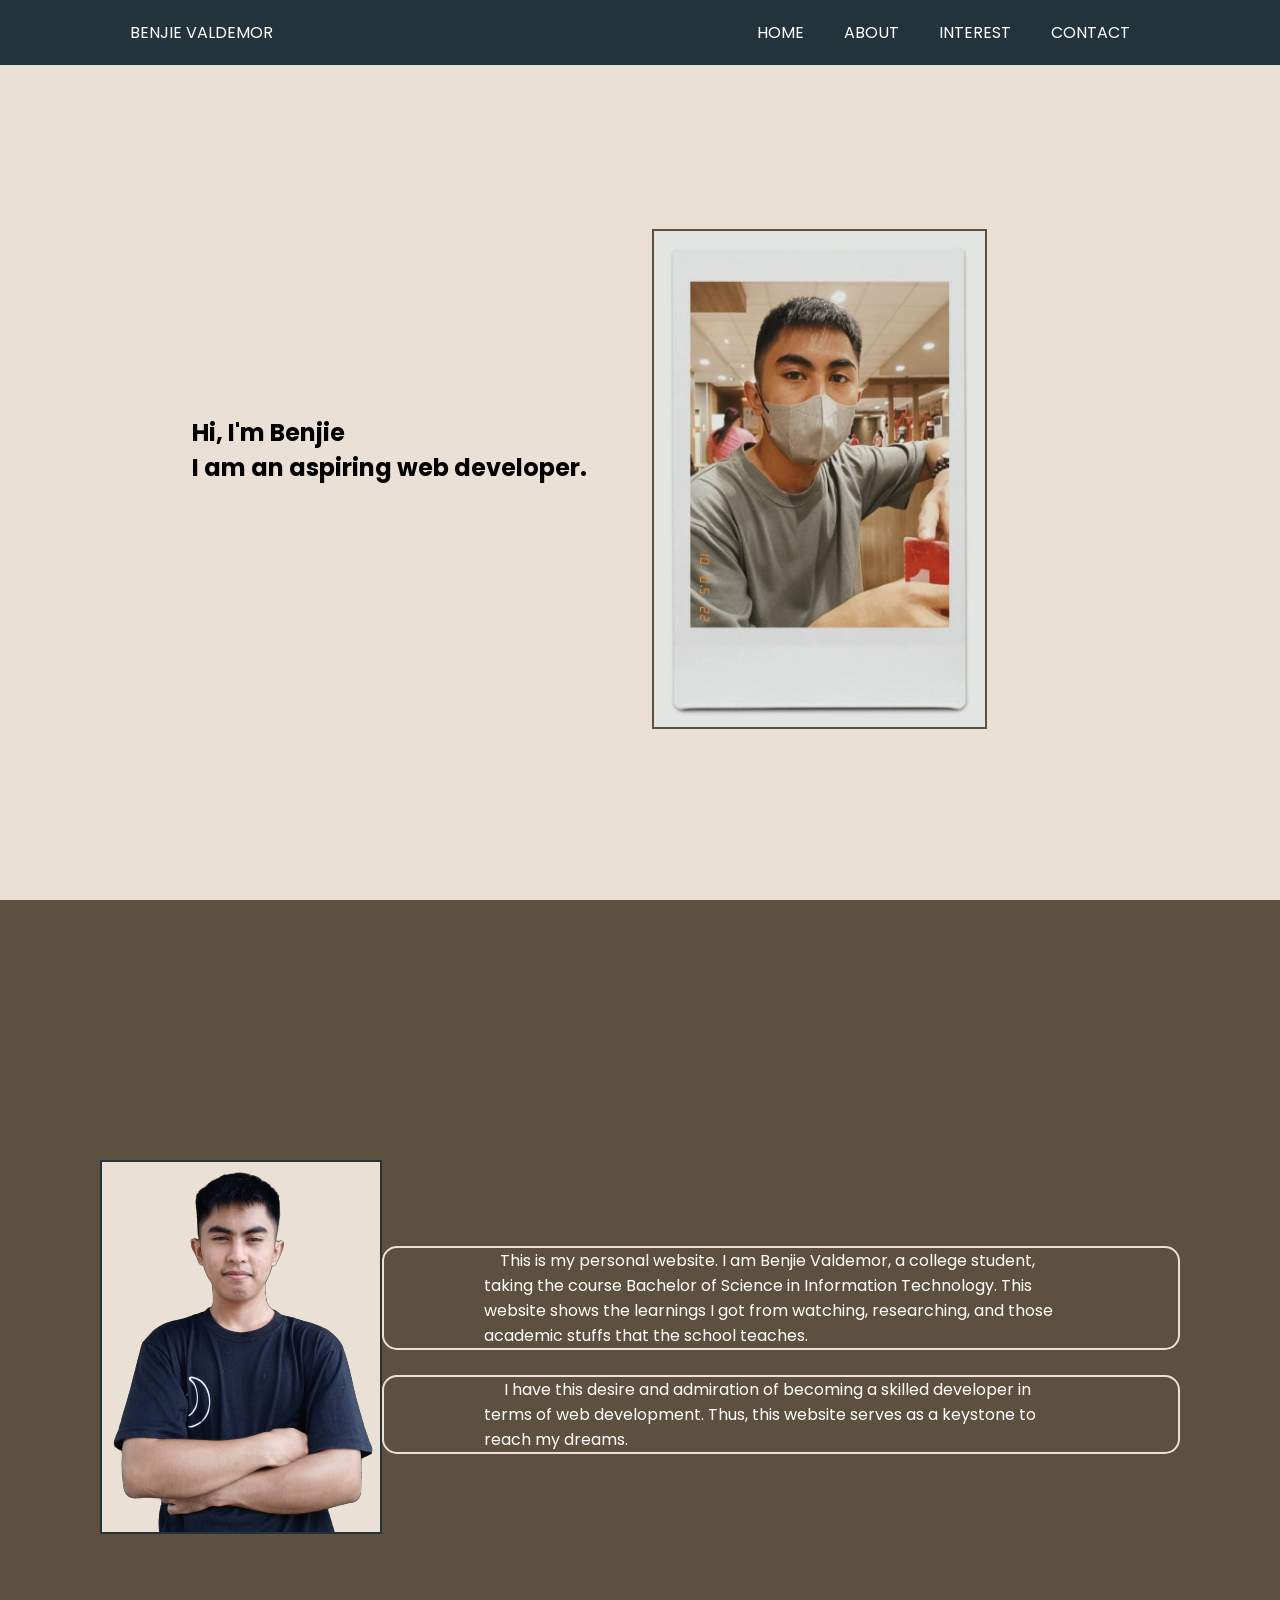
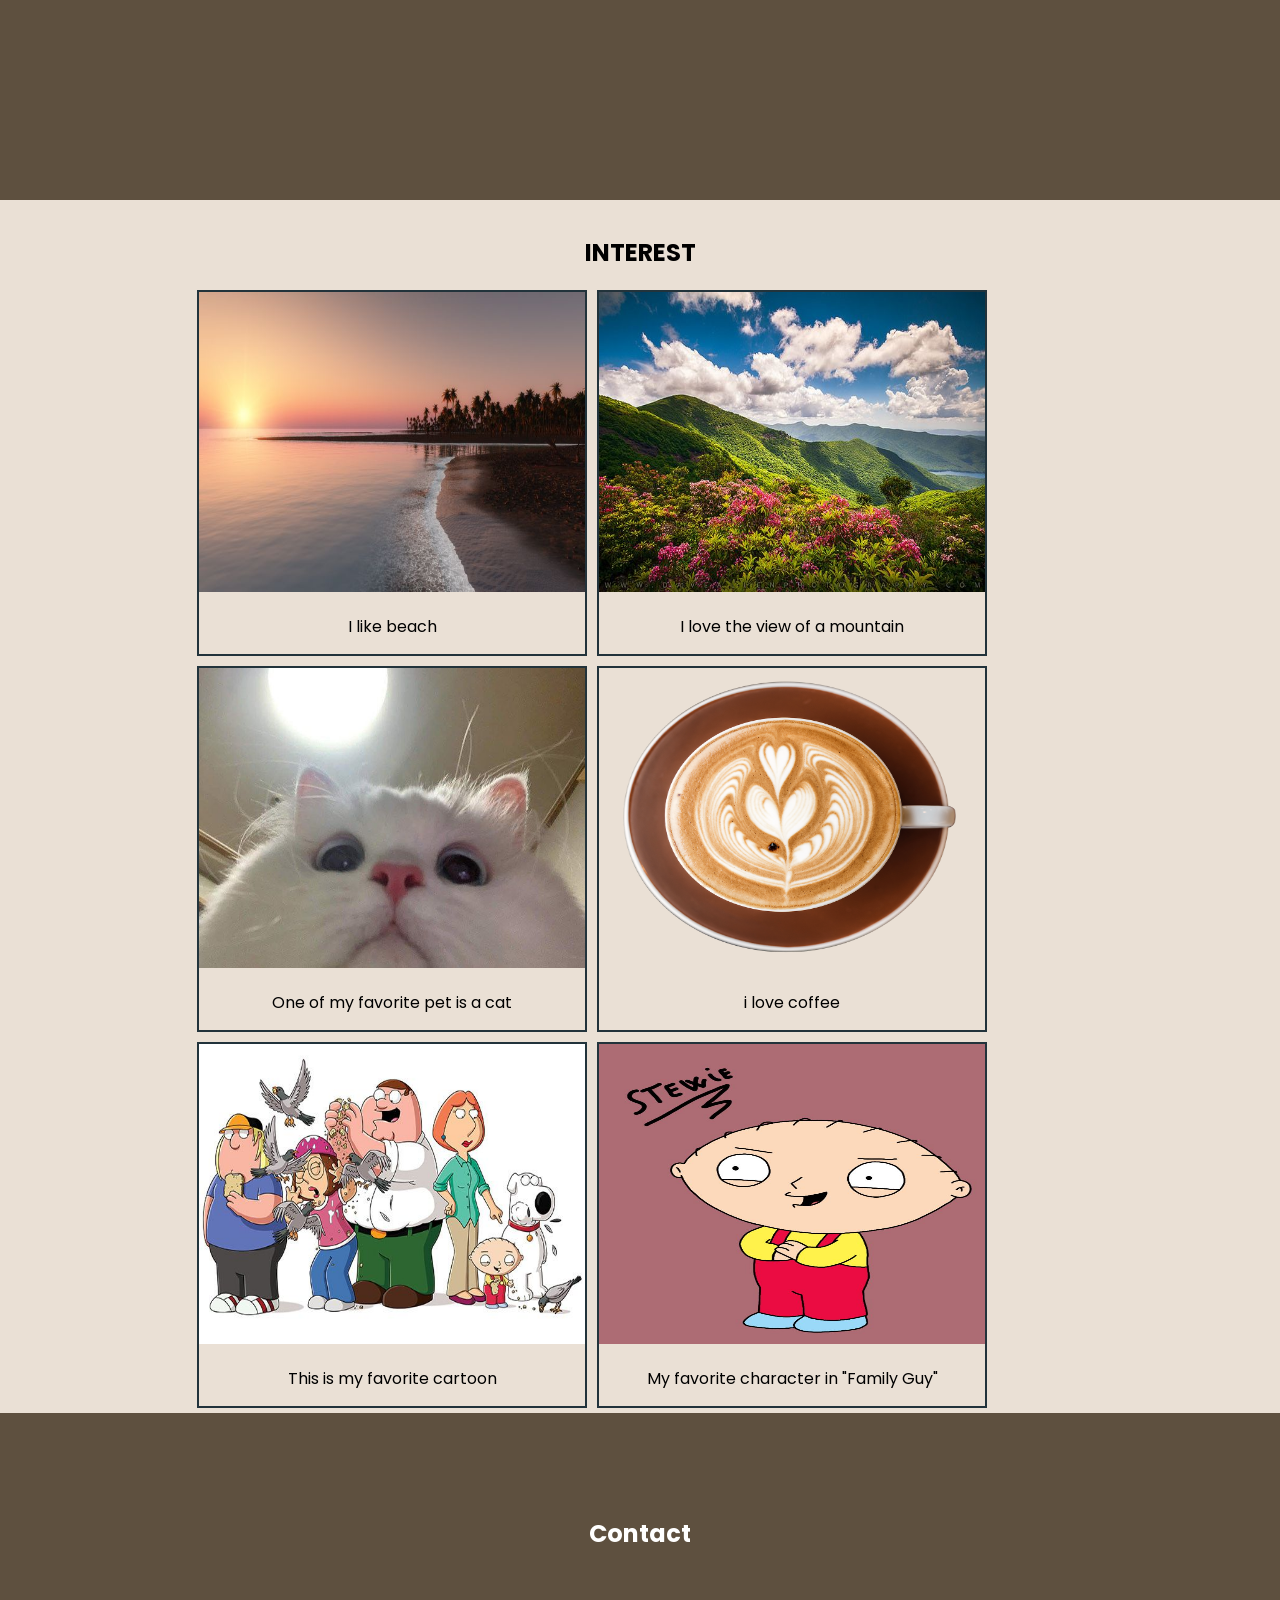
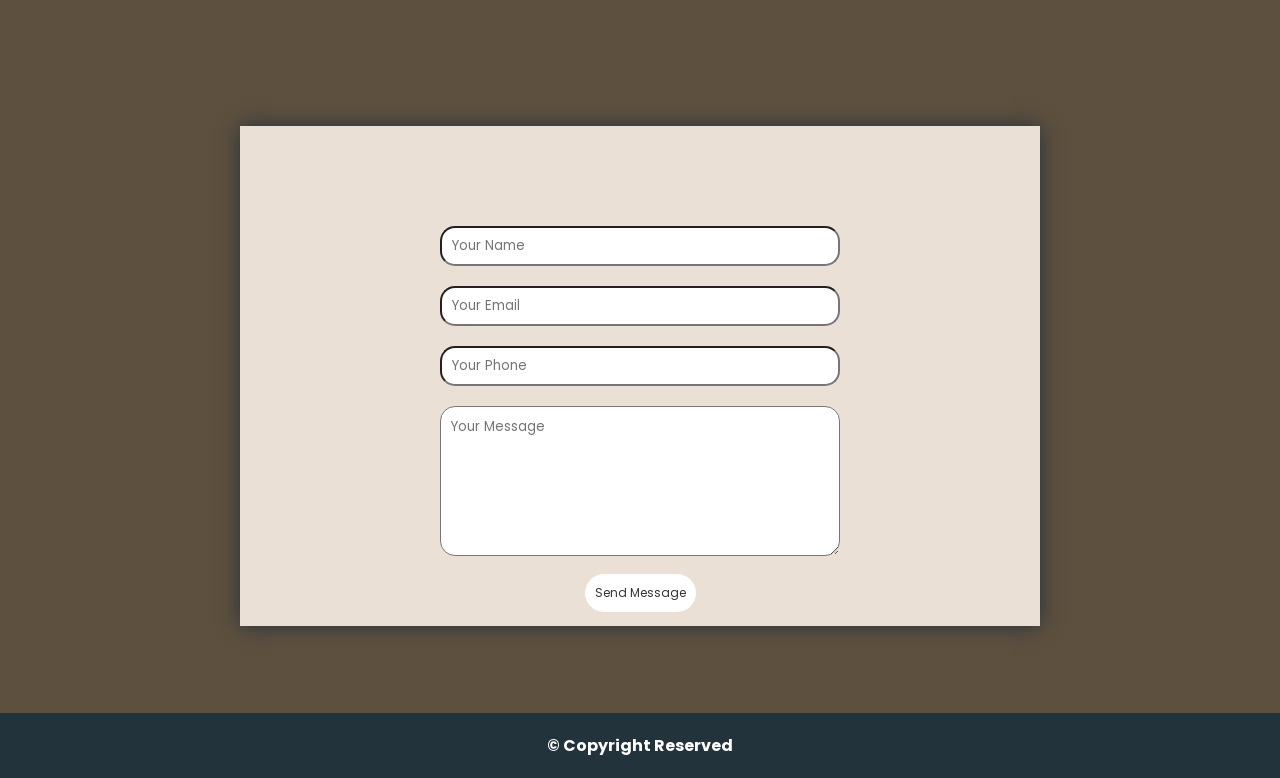
<file: index.html>
<!DOCTYPE html>
<html lang="en">
<head>
    <meta charset="UTF-8">
    <meta http-equiv="X-UA-Compatible" content="IE=edge">
    <meta name="viewport" content="width=device-width, initial-scale=1.0">
    <title>Benjie Valdemor</title>
    <link rel="stylesheet" href="style.css">

    
</head>
<body>
    <header>
        <a href="#" class="logo">BENJIE VALDEMOR</a>
        <ul class="navbar">
            <li><a href="#home">HOME</a></li>
            <li><a href="#about">ABOUT</a></li>
            <li><a href="#interest">INTEREST</a></li>
            <li><a href="#contact">CONTACT</a></li>
        </ul>
    </header>
    <section class="home" id="home">
        <div class="home-text">
            <h1>Hi, I'm Benjie</h1>
            <h2>I am an aspiring web developer.</h2>
        </div>
        <div class="home-image">
            <img src="img/ako.jpg" alt="">
        </div>
    </section>
    <section class="about" id="about">
        <div class="about-image">
            <img src="img/me2.png" alt="">
        </div>
        <div class="about-text">
            <p>&emsp;This is my personal website. I am Benjie Valdemor, a college student,
                taking the course Bachelor of Science in Information Technology. 
                This website shows the learnings I got from watching, 
                researching, and those academic stuffs that the school teaches.</p>
                <br>
            <p>&emsp; I have this desire and admiration of becoming a skilled developer
                in terms of web development. Thus, this website serves as a 
                keystone to reach my dreams.</p>
        </div>
    </section>
    <section class="interest" id="interest"> 
        <div class="int"> 
            <h1>INTEREST</h1>
        </div>
        <div class="gallery">
            <img src="img/beach.jpg" alt="">
                <div class="des">
                    I like beach
                </div>
        </div>
        <div class="gallery">
            <img src="img/mountain.jpg" alt="">
                <div class="des">
                    I love the view of a mountain
                </div>
        </div>
        <div class="gallery">
            <img src="img/cat.jpg" alt="">
                <div class="des">
                    One of my favorite pet is a cat
                </div>
        </div>
        <div class="gallery">
            <img src="img/coffeemug2.png" alt="">
                <div class="des">
                    i love coffee
                </div>
        </div>
        <div class="gallery">
            <img src="img/familyguy.jpg" alt="">
                <div class="des">
                    This is my favorite cartoon
                </div>
        </div>
        <div class="gallery">
            <img src="img/stewie.jpg" alt="">
                <div class="des">
                    My favorite character in "Family Guy"
                </div>
        </div>
    </section>
    <section class="contact " id="contact">
        <div class="contact-h1">
            <h1>Contact</h1>
        </div>
        <div class="contact-box">
            <form >
                <input type="text" class="field" placeholder="Your Name">
                <input type="text" class="field" placeholder="Your Email">
                <input type="text" class="field" placeholder="Your Phone">
                <textarea type="text" class="field" id="textarea-field" placeholder="Your Message"></textarea>
                <button type="button" class="btn"> Send Message</button>
            </form>
        </div>
    </section>
    <footer>
        <h4>&copy; Copyright Reserved</h4>
    </footer>
</body>
</html>
</file>
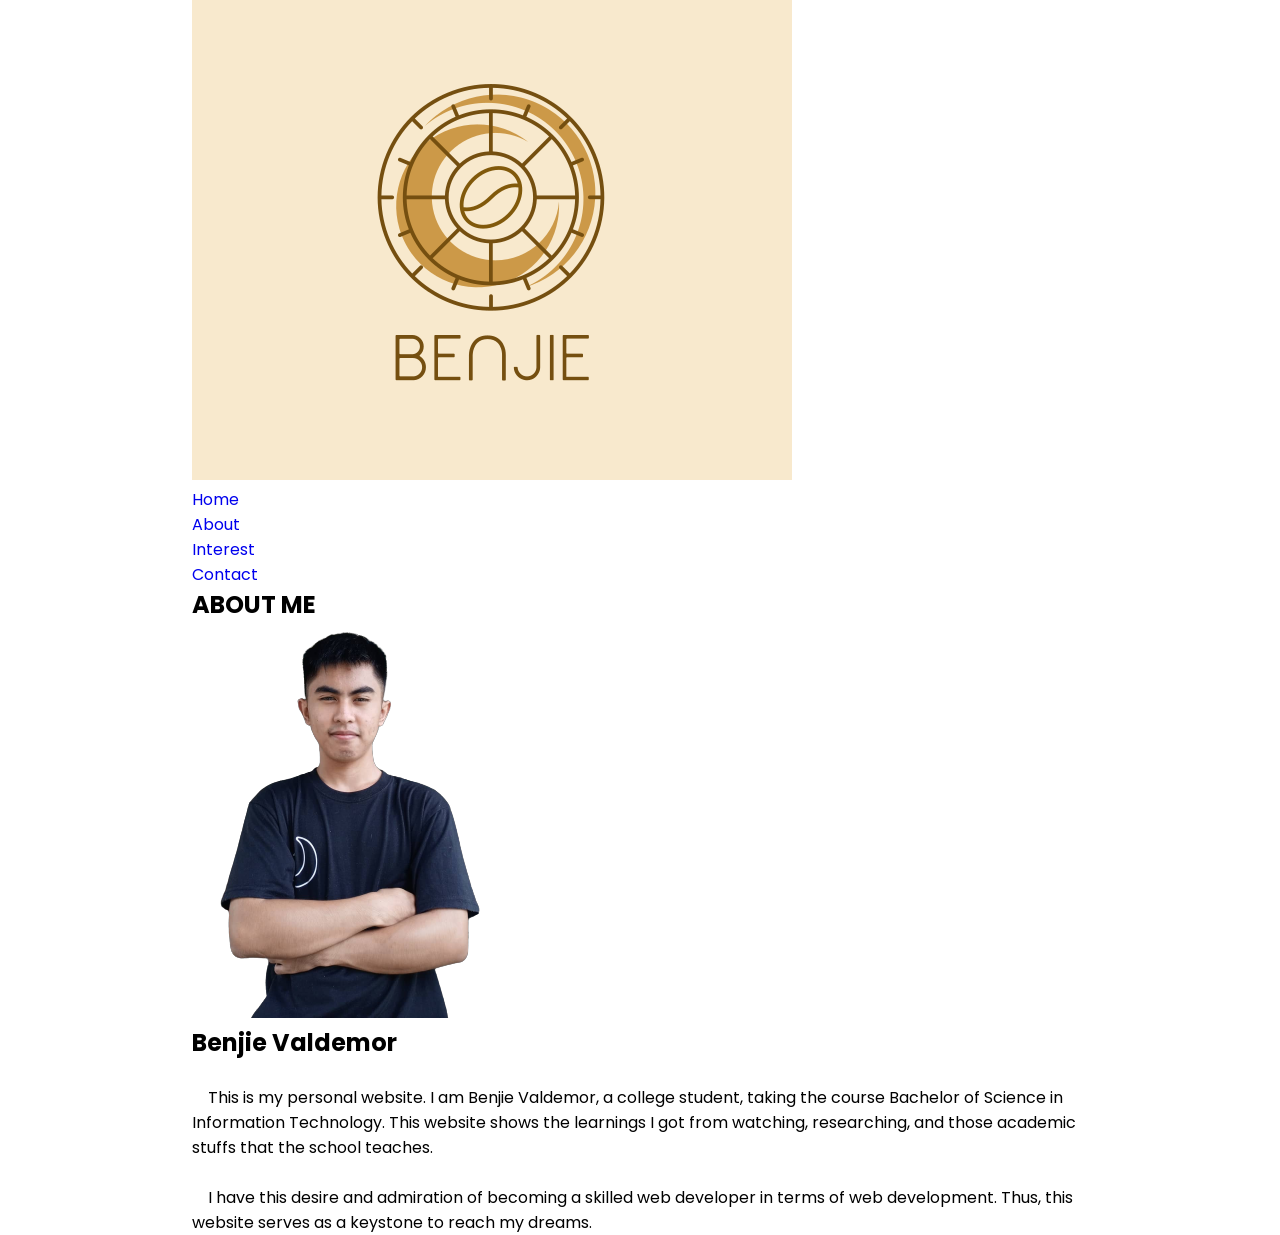
<file: about.html>
<!DOCTYPE html>
<html>
    <head>
        <meta name="viewport" content="width=device-width", initial-scale="1.0%">
        <title>About Me</title>
        <link rel="stylesheet" href="style.css">
    </head>
    <body>
        <section class="sub-header">
            <nav>
                <a href="index.html"><img src="images/logo.png"></a>
                <div class="nav-links">
                    <ul>
                        <li><a href="index.html">Home</a></li>
                        <li><a href="about.html">About</a></li>
                        <li><a href="interest.html">Interest</a></li>
                        <li><a href="contact.html">Contact</a></li>
                    </ul>
                </div>
            </nav>
            <h1 class="abt">ABOUT ME</h1>

            <div class="box">
                <div class="imgbx">
                    <img src="images/try.png">
                </div>
                <div class="content">
                    <h2>Benjie Valdemor</h2>
                    <p><br>&emsp;This is my personal website.
                         I am Benjie Valdemor, a college student, taking the course Bachelor
                          of Science in Information Technology. This website shows the learnings
                           I got from watching, researching, and those academic stuffs that the 
                           school teaches. </p>
                    <p><br>&emsp;I have this desire and admiration of becoming a 
                       skilled web developer in terms of web development.
                       Thus, this website serves as a keystone to reach my dreams.
                    </p>
                </div>

            </div>
        </section>

    </body>
</html>
</file>
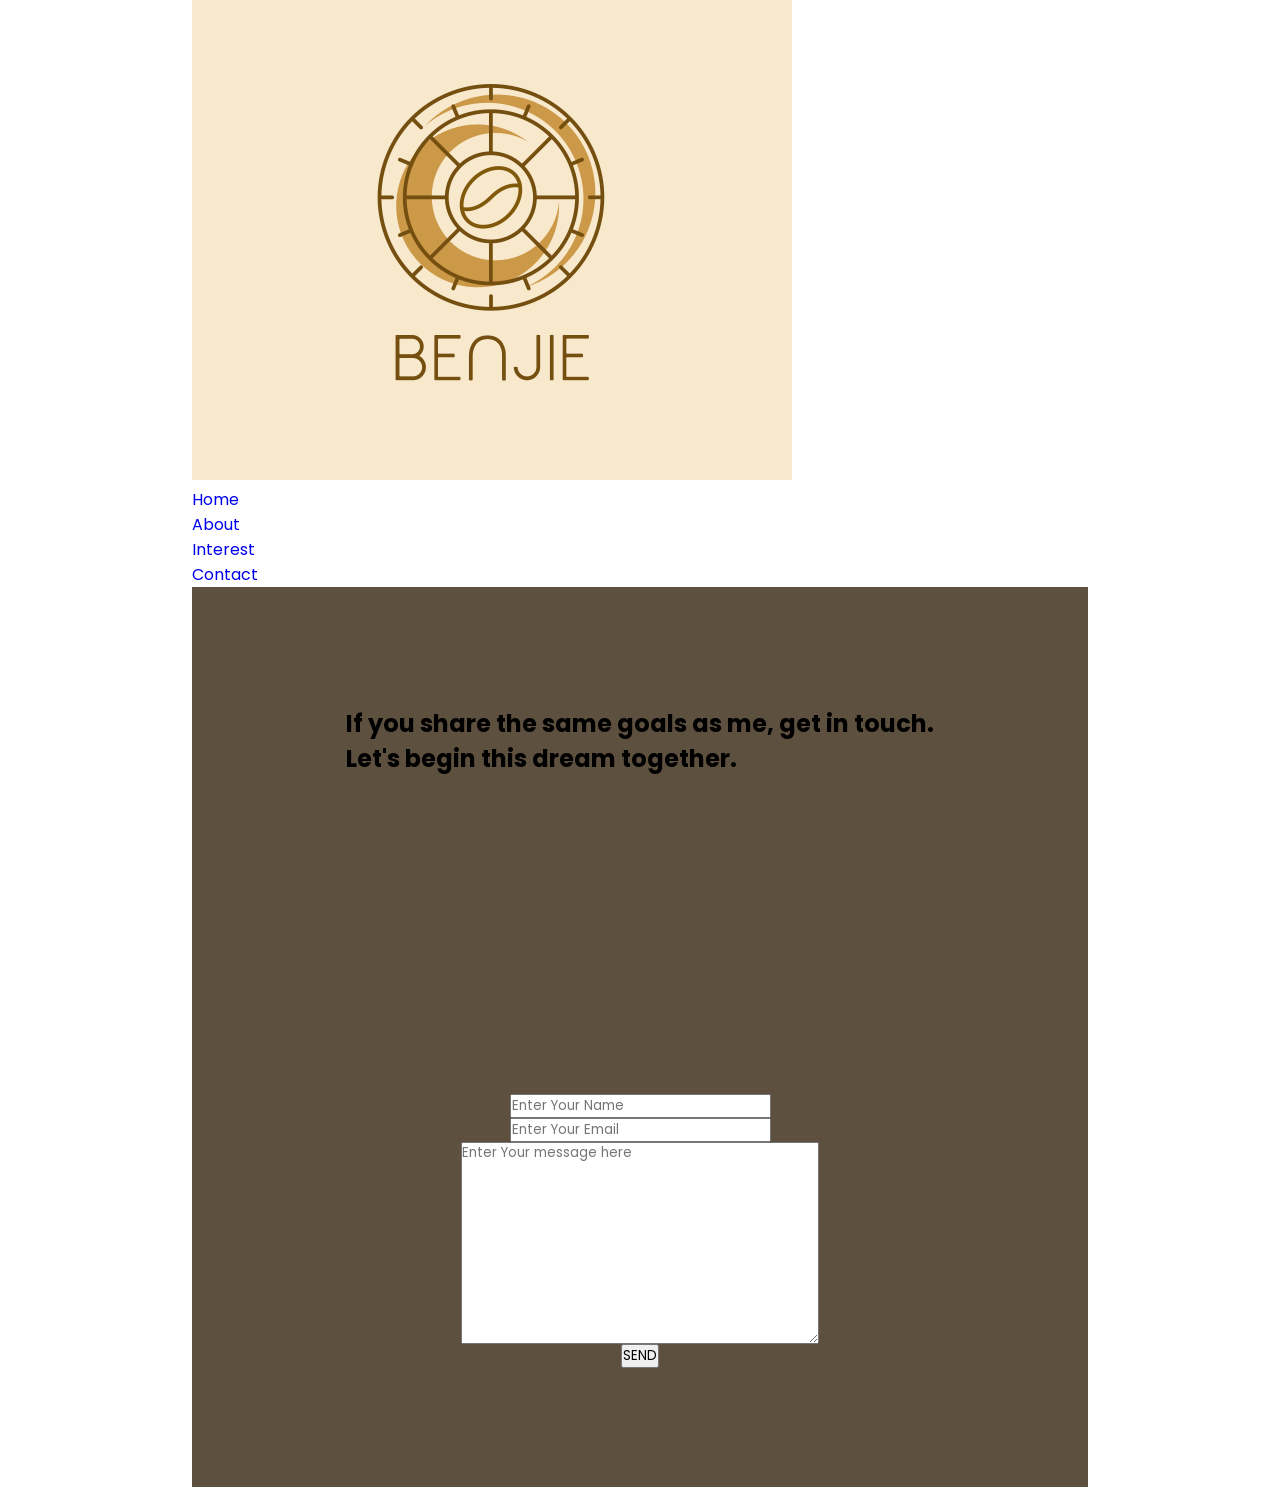
<file: contact.html>
<!DOCTYPE html>
<html>
    <head>
        <meta name="viewport" content="width=device-width", initial-scale="1.0%">
        <title>Contact</title>
        <link rel="stylesheet" href="style.css">
    </head>
    <body>
        <section class="contact-header">
            <nav>
                <a href="index.html"><img src="images/logo.png"></a>
                <div class="nav-links">
                    <ul>
                        <li><a href="index.html">Home</a></li>
                        <li><a href="about.html">About</a></li>
                        <li><a href="interest.html">Interest</a></li>
                        <li><a href="contact.html">Contact</a></li>
                    </ul>
                </div>
            </nav>
            <div class="contact">
                <h1 class="contact-headings">If you share the same goals as me, get in touch.<br>
                Let's begin this dream together.</h1>
                <form action="" class="form">
                    <input type="text" name="name" class="input" placeholder="Enter Your Name">
                    <input type="email" name="email" class="input" placeholder="Enter Your Email">
                    <textarea name="msg" id="msg" cols="30" rows="10" placeholder=
                    "Enter Your message here"></textarea>
                    <input type="submit" value="SEND" id="send">
                </form>
            </div>
        </section>

    </body>   
</html>
</file>
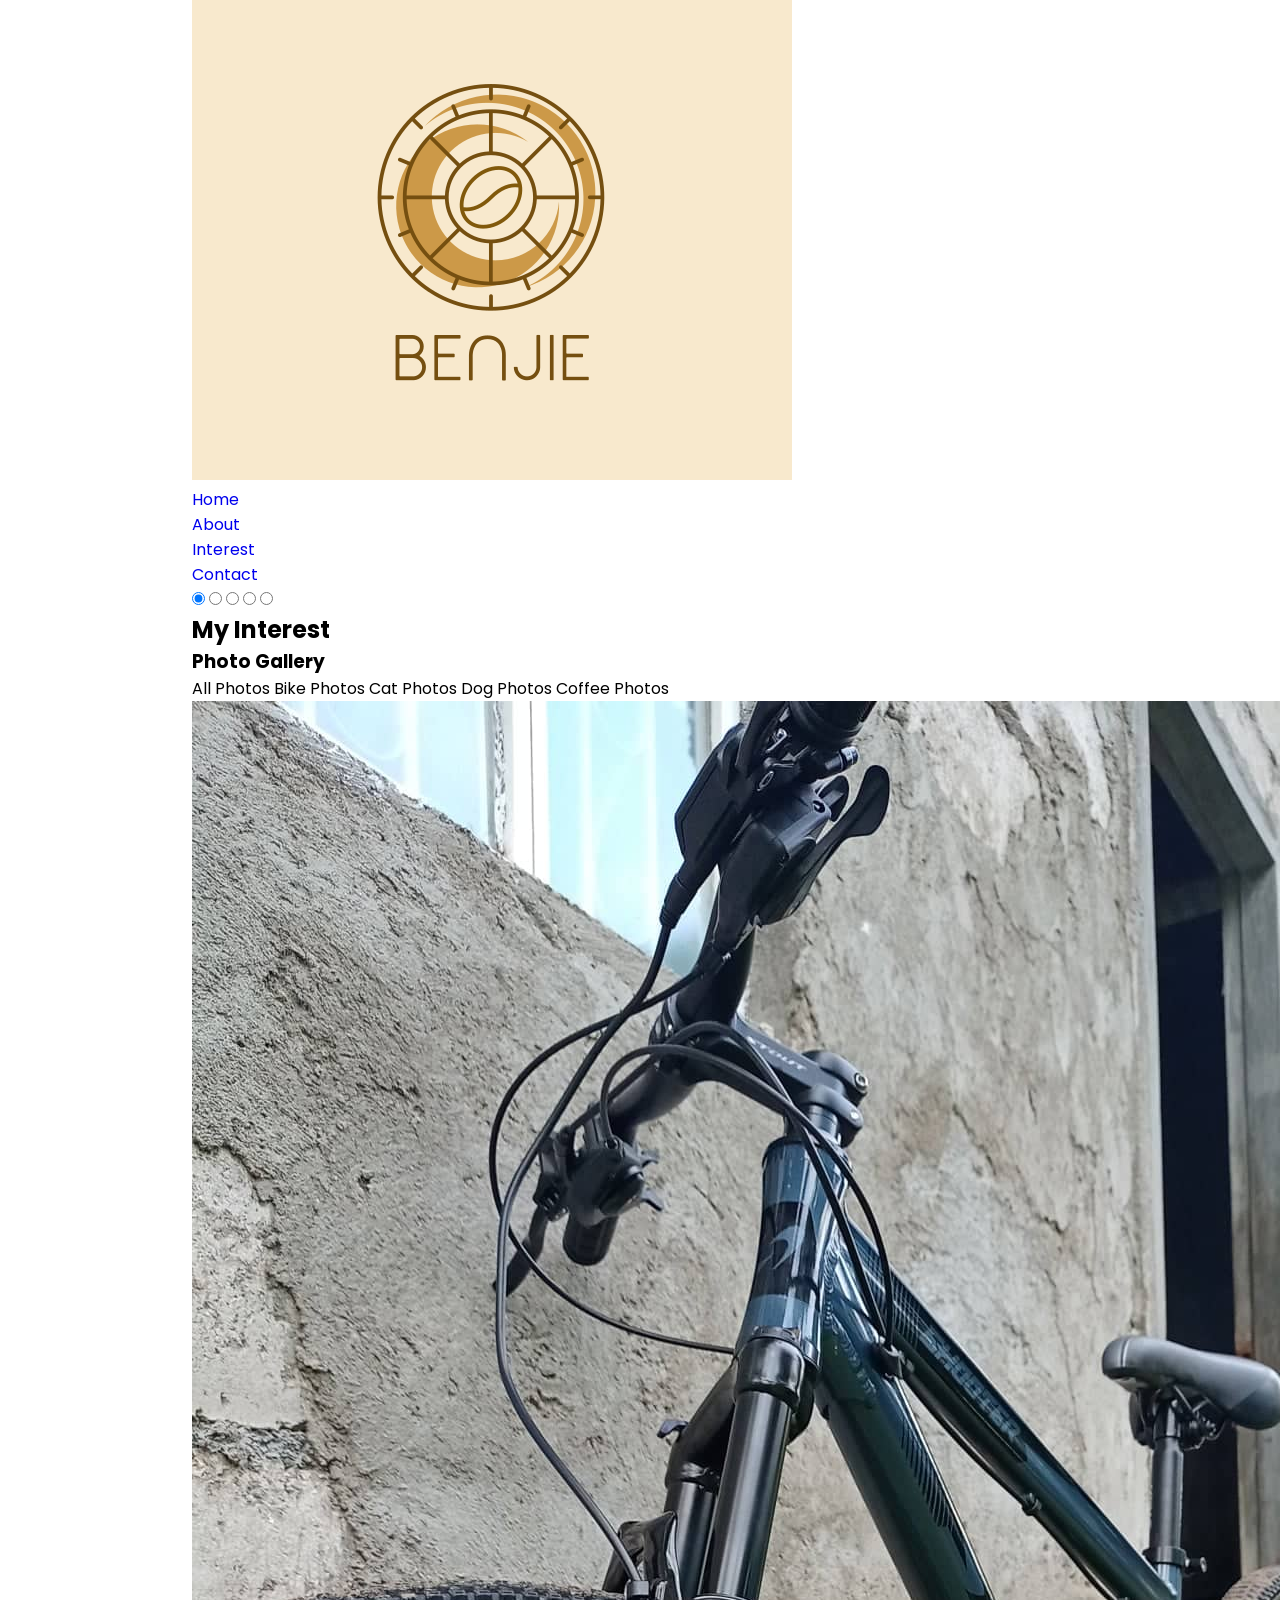
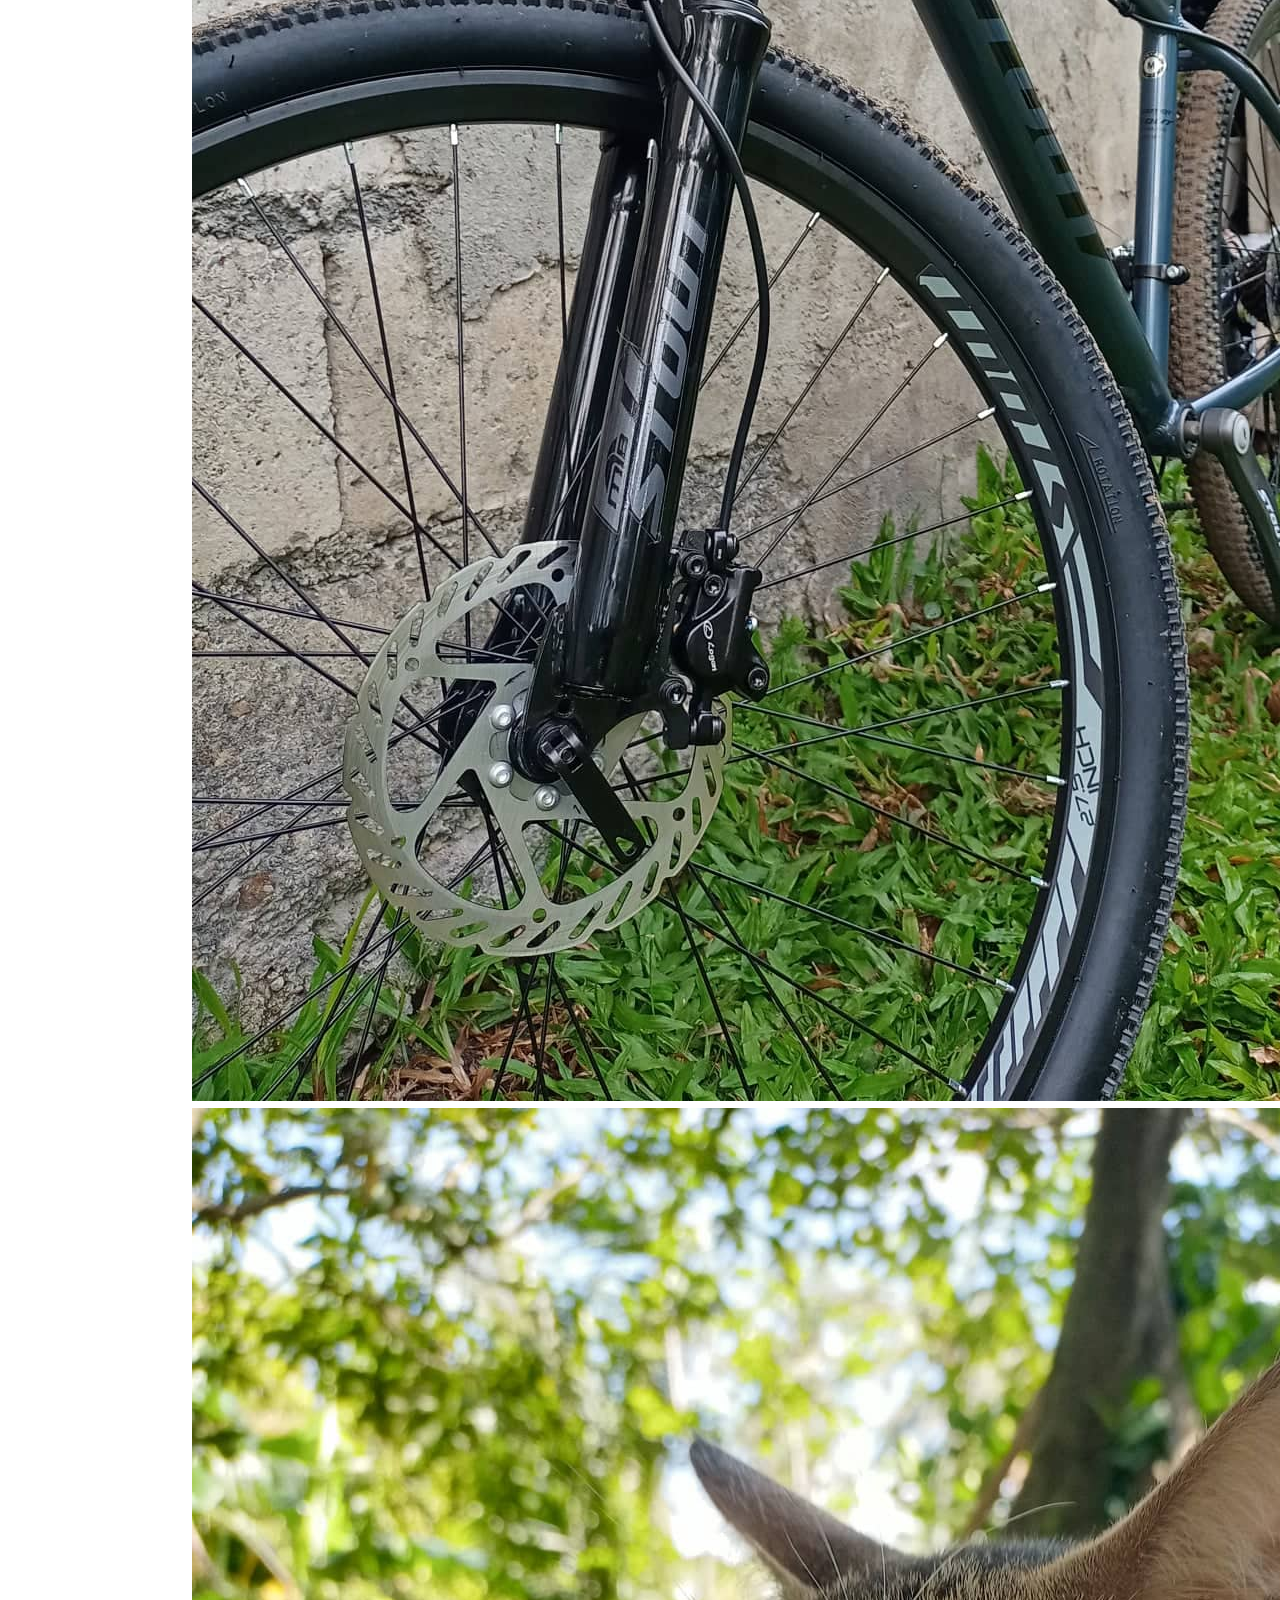
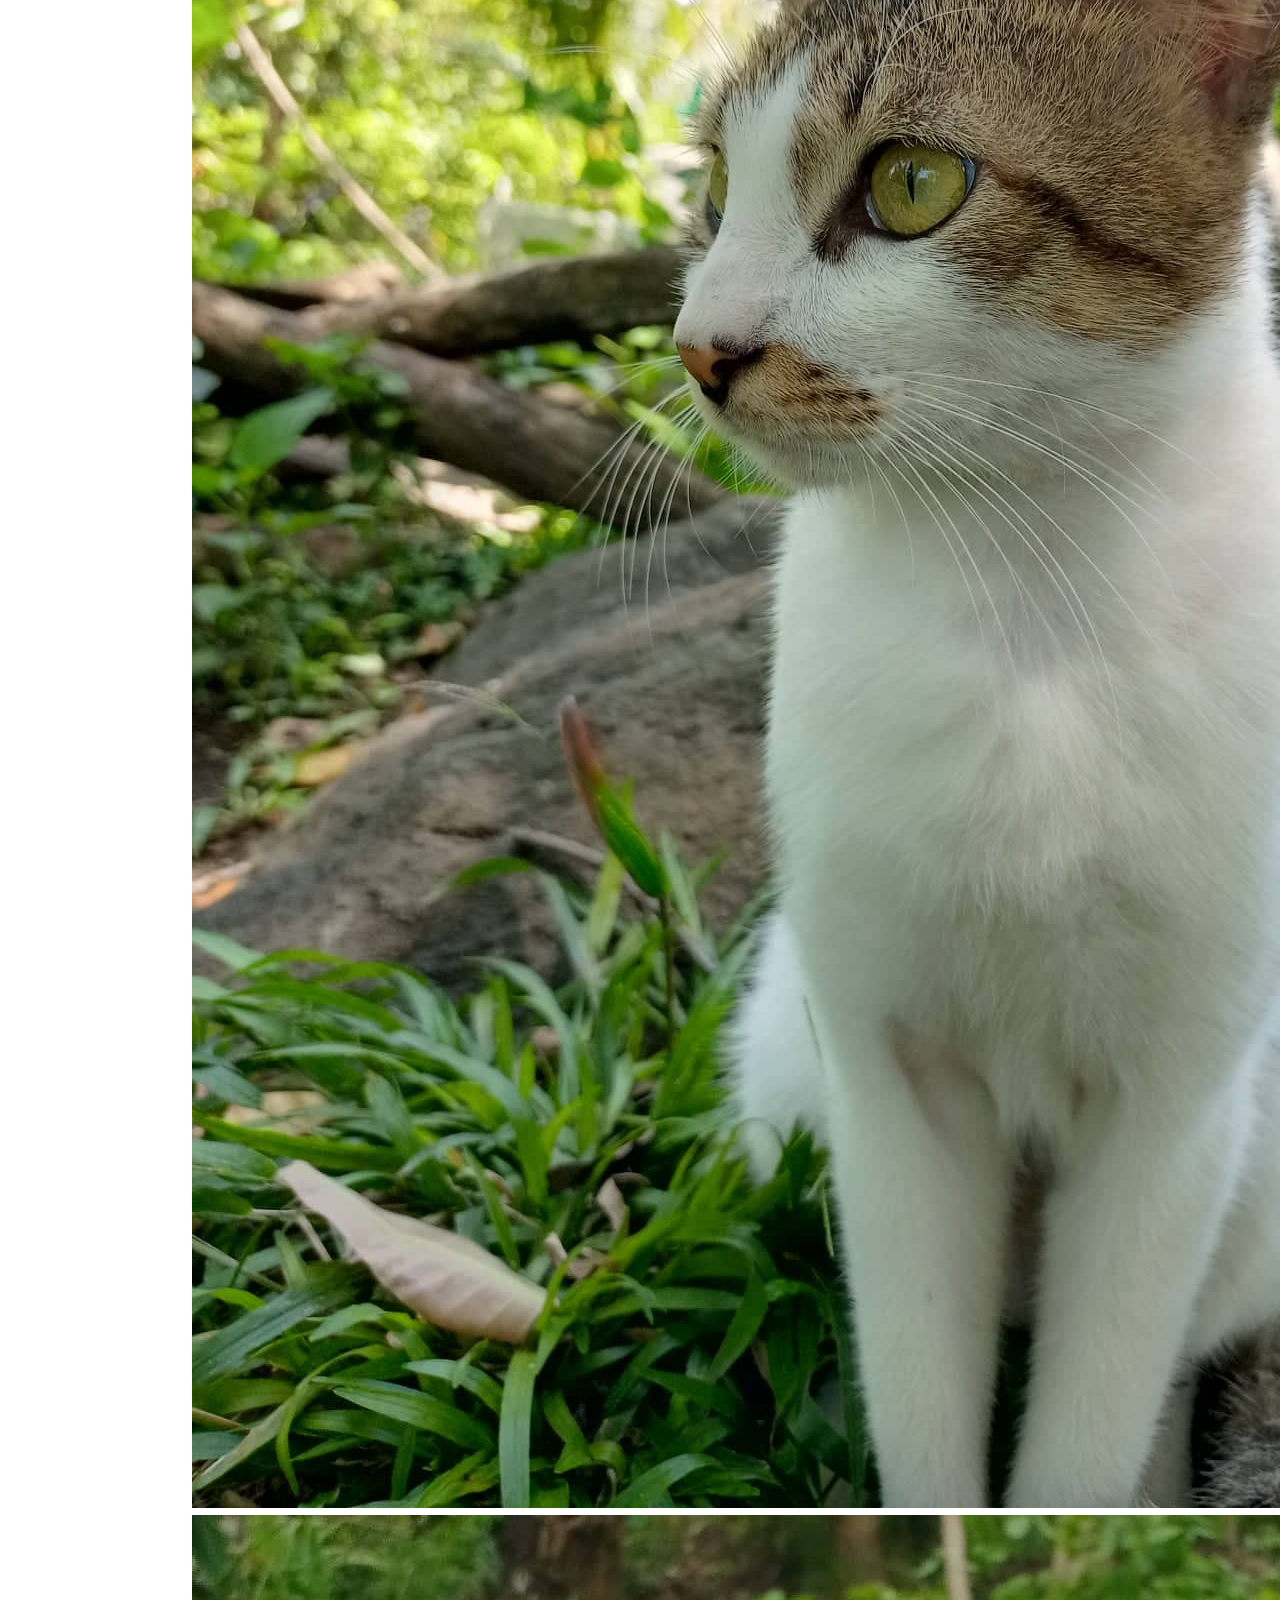
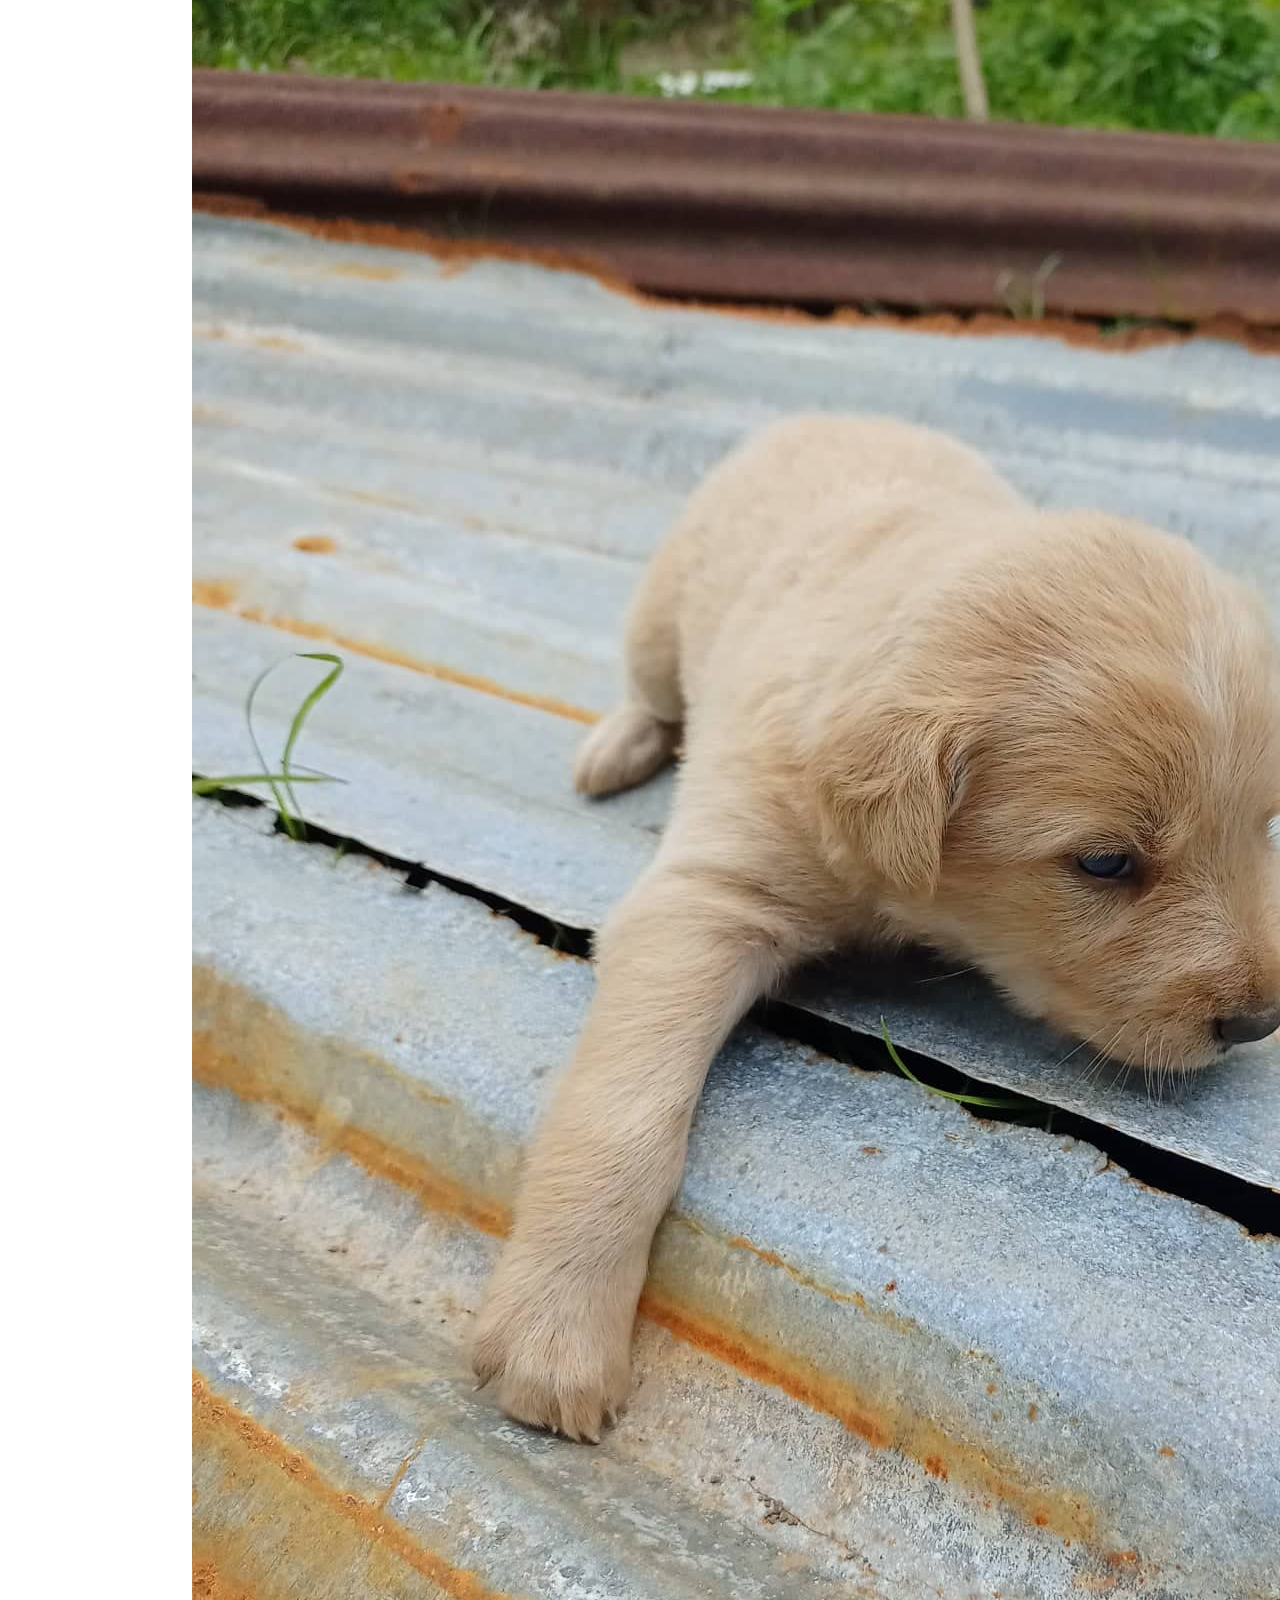
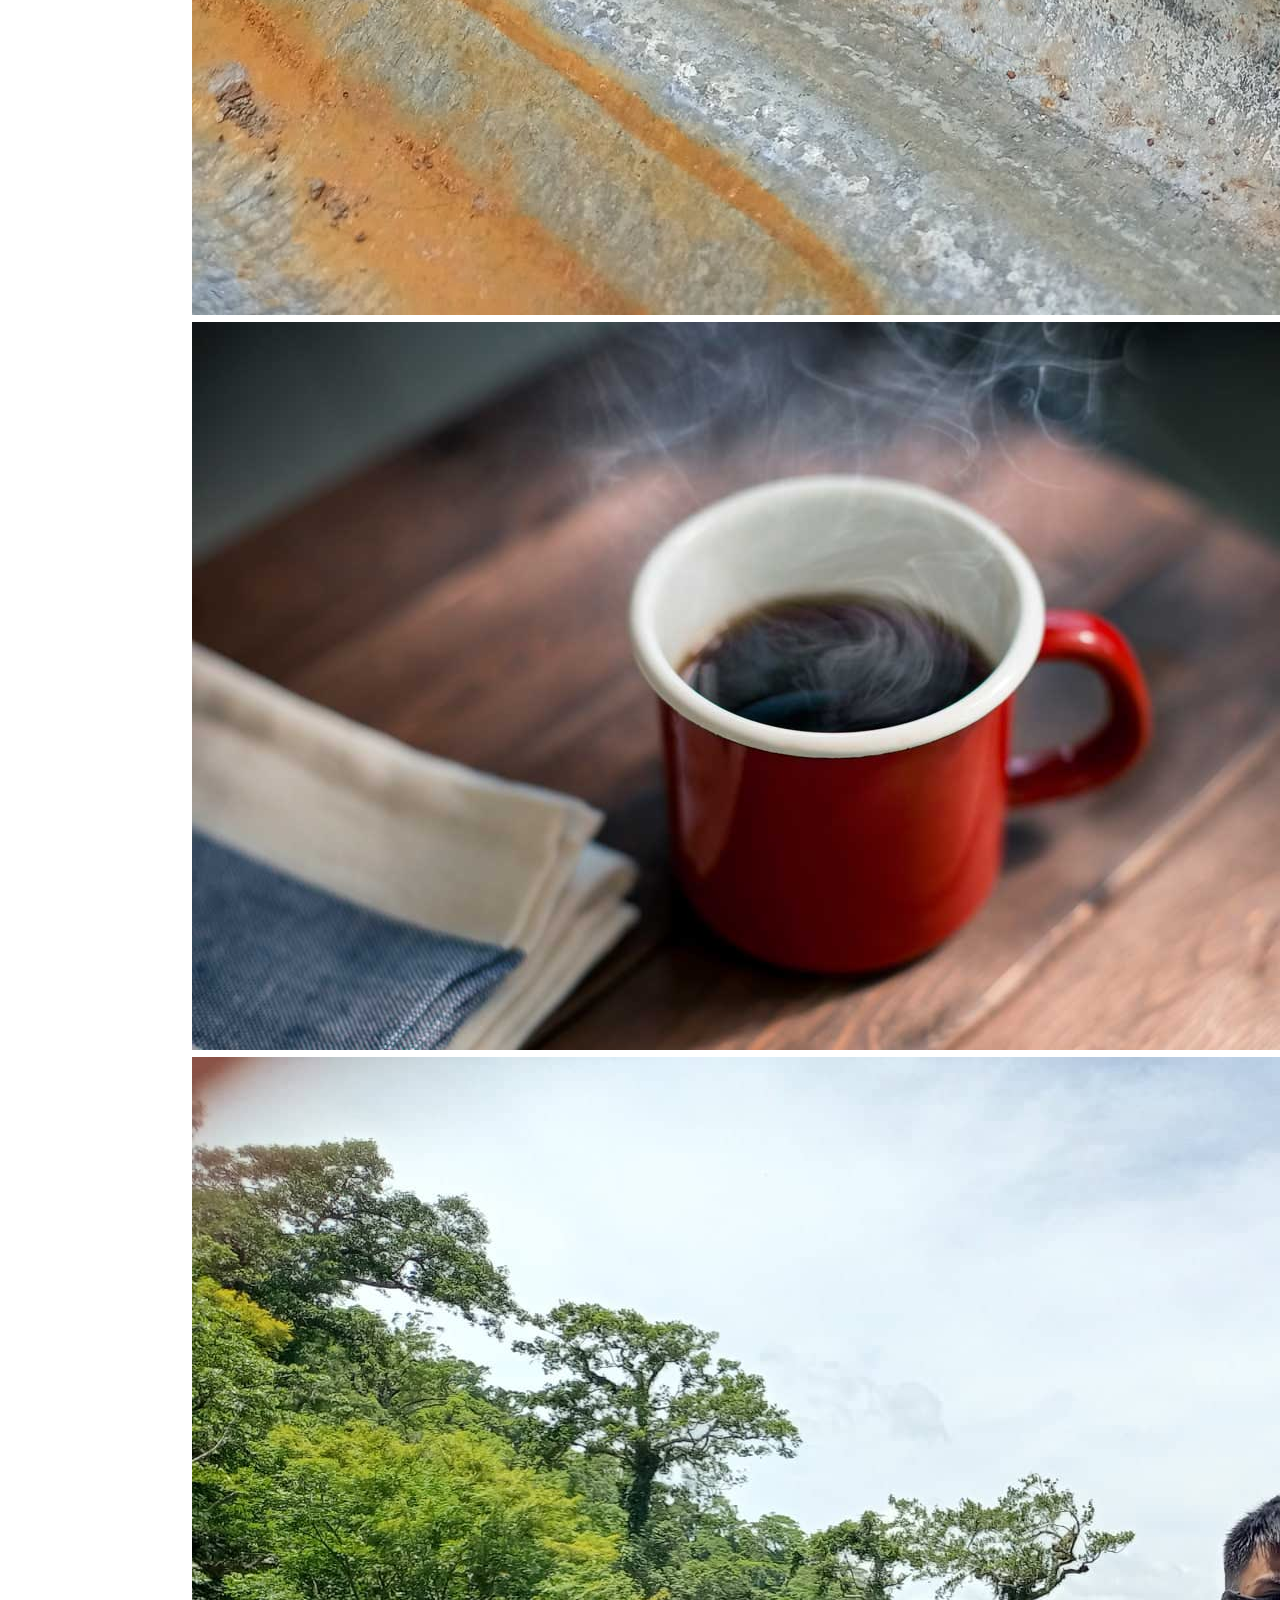
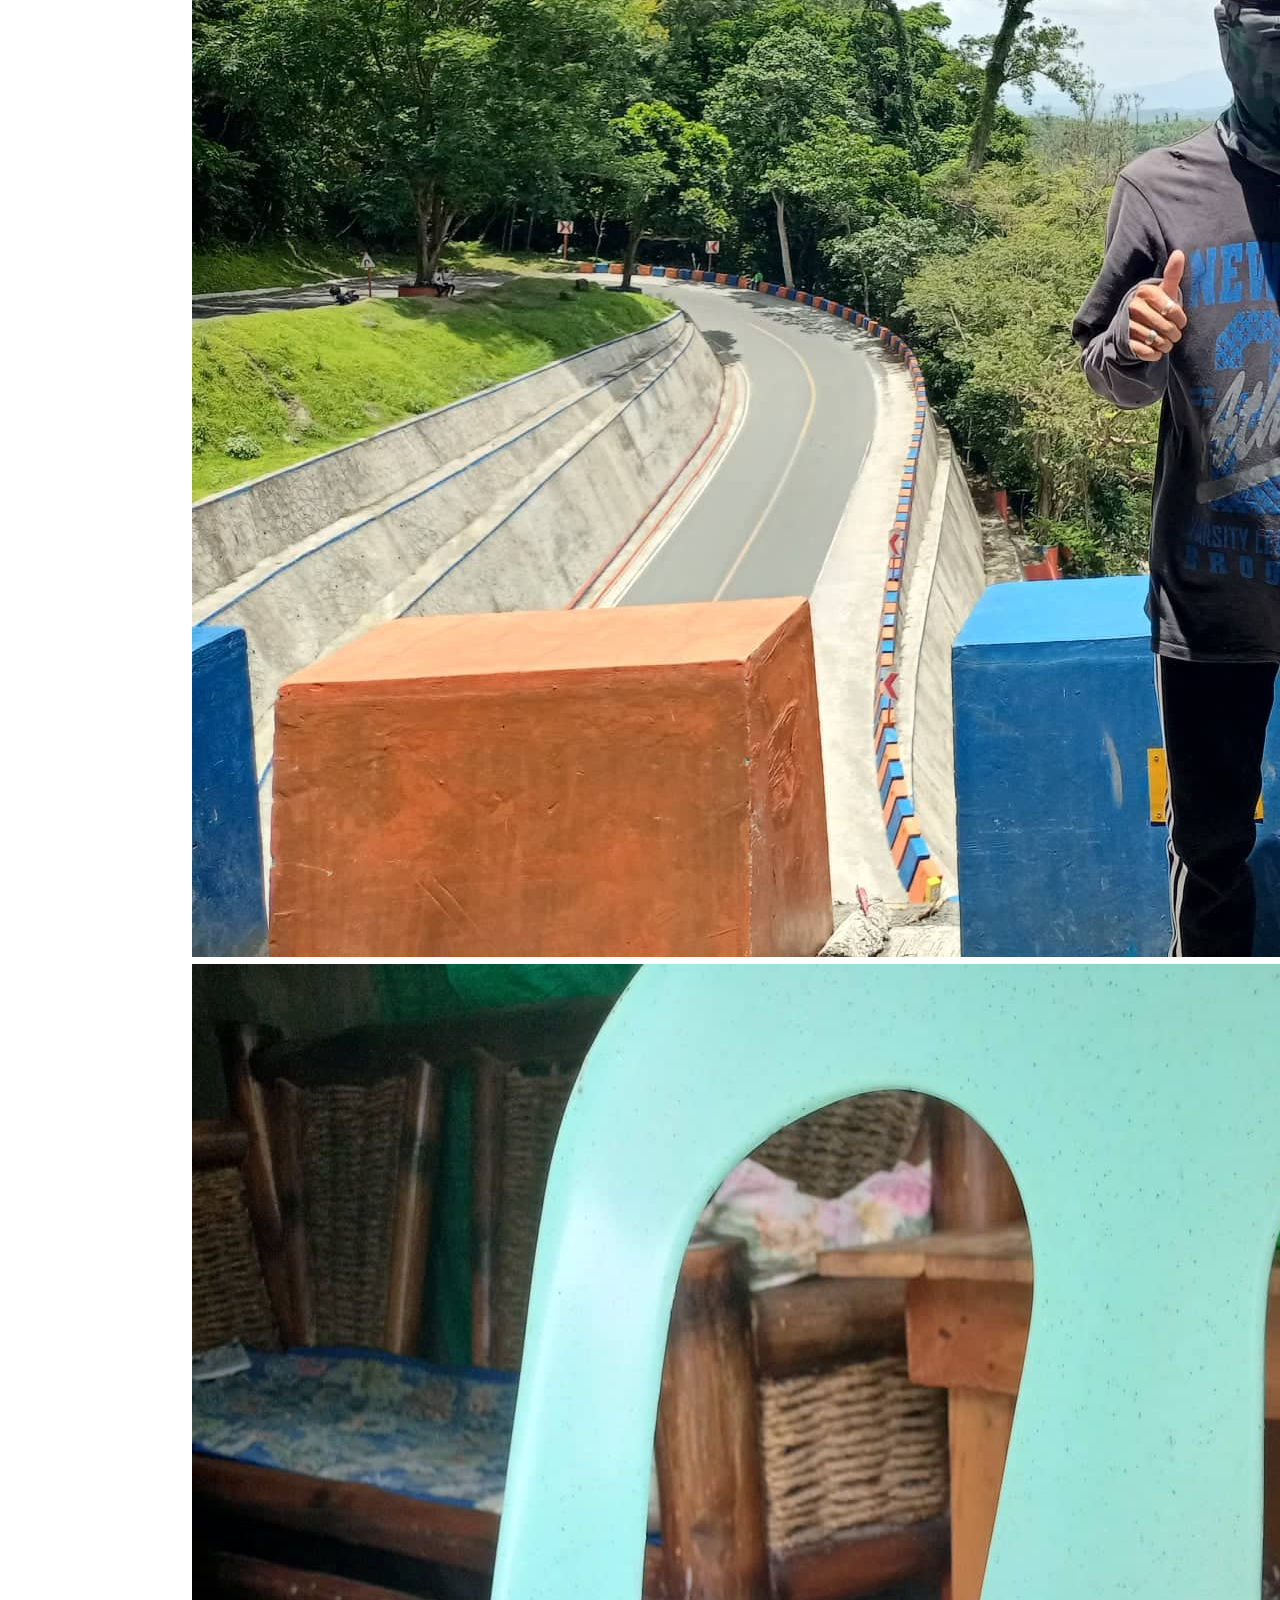
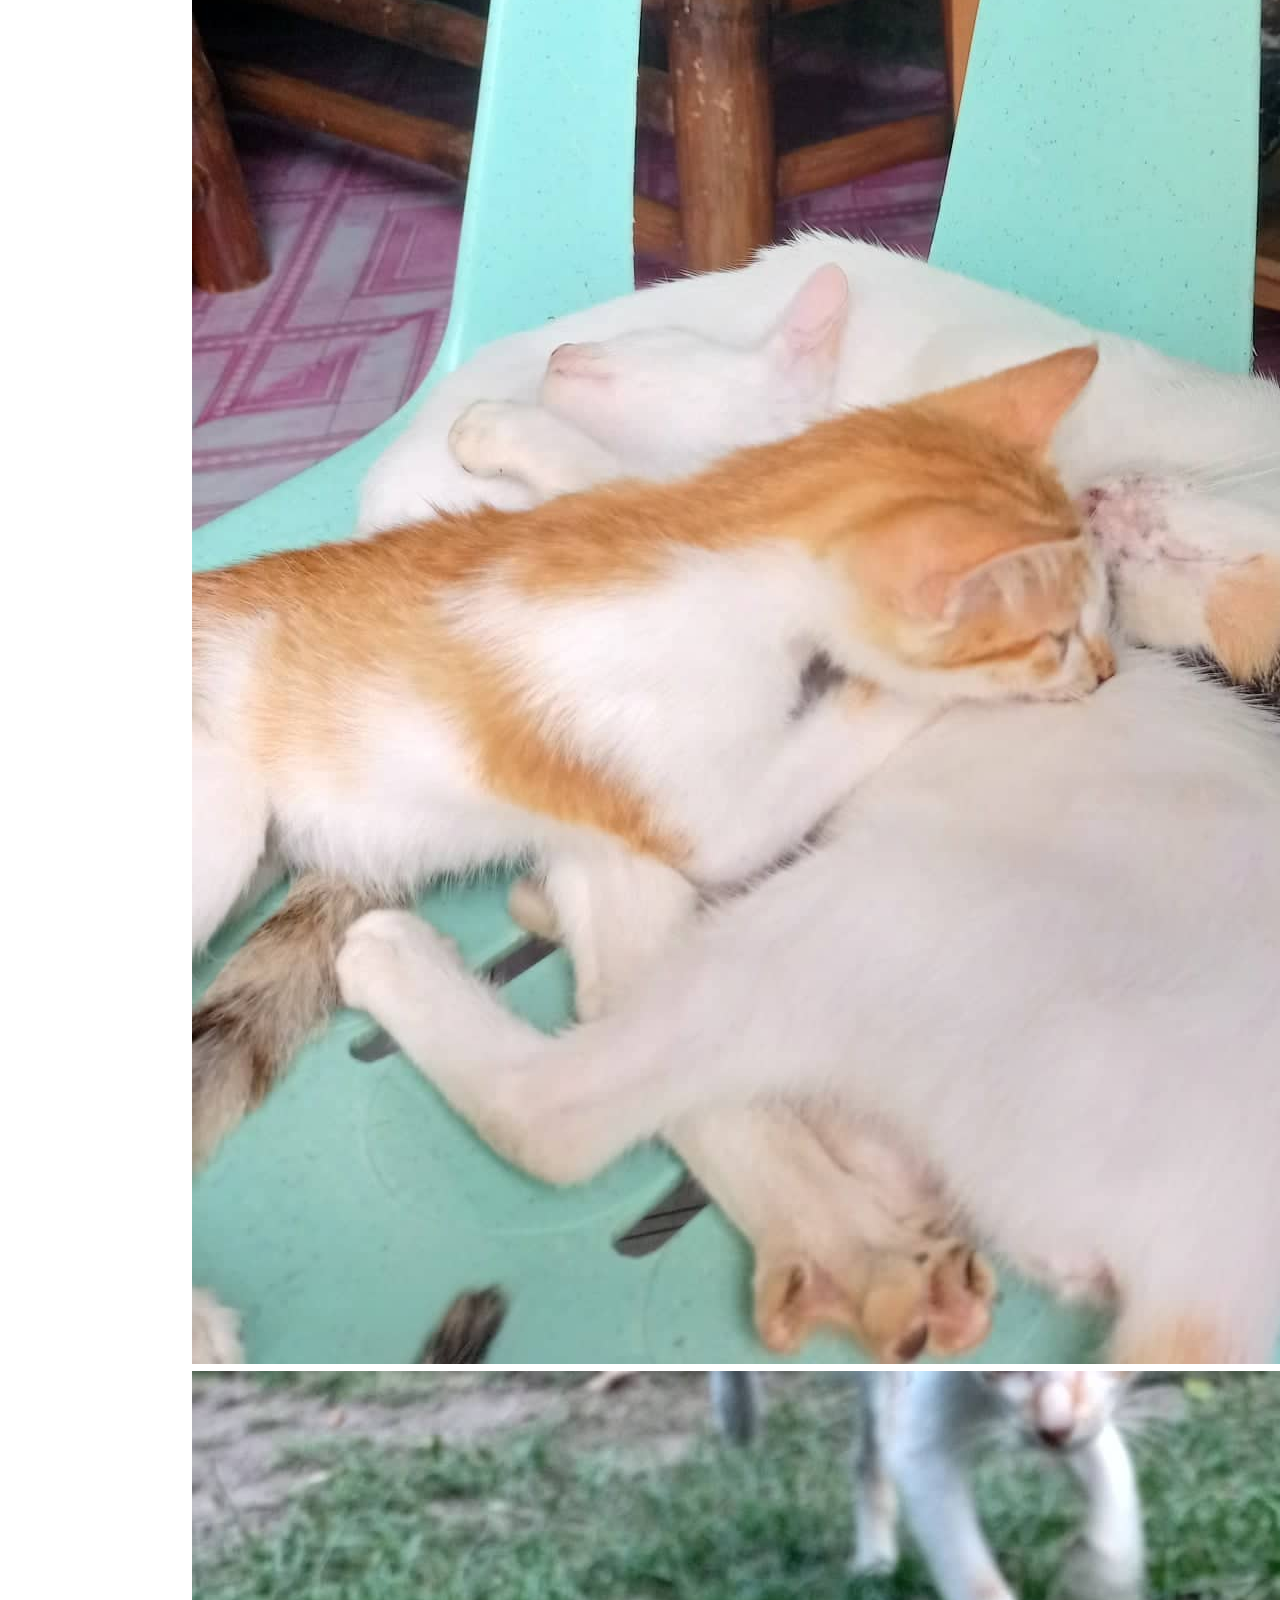
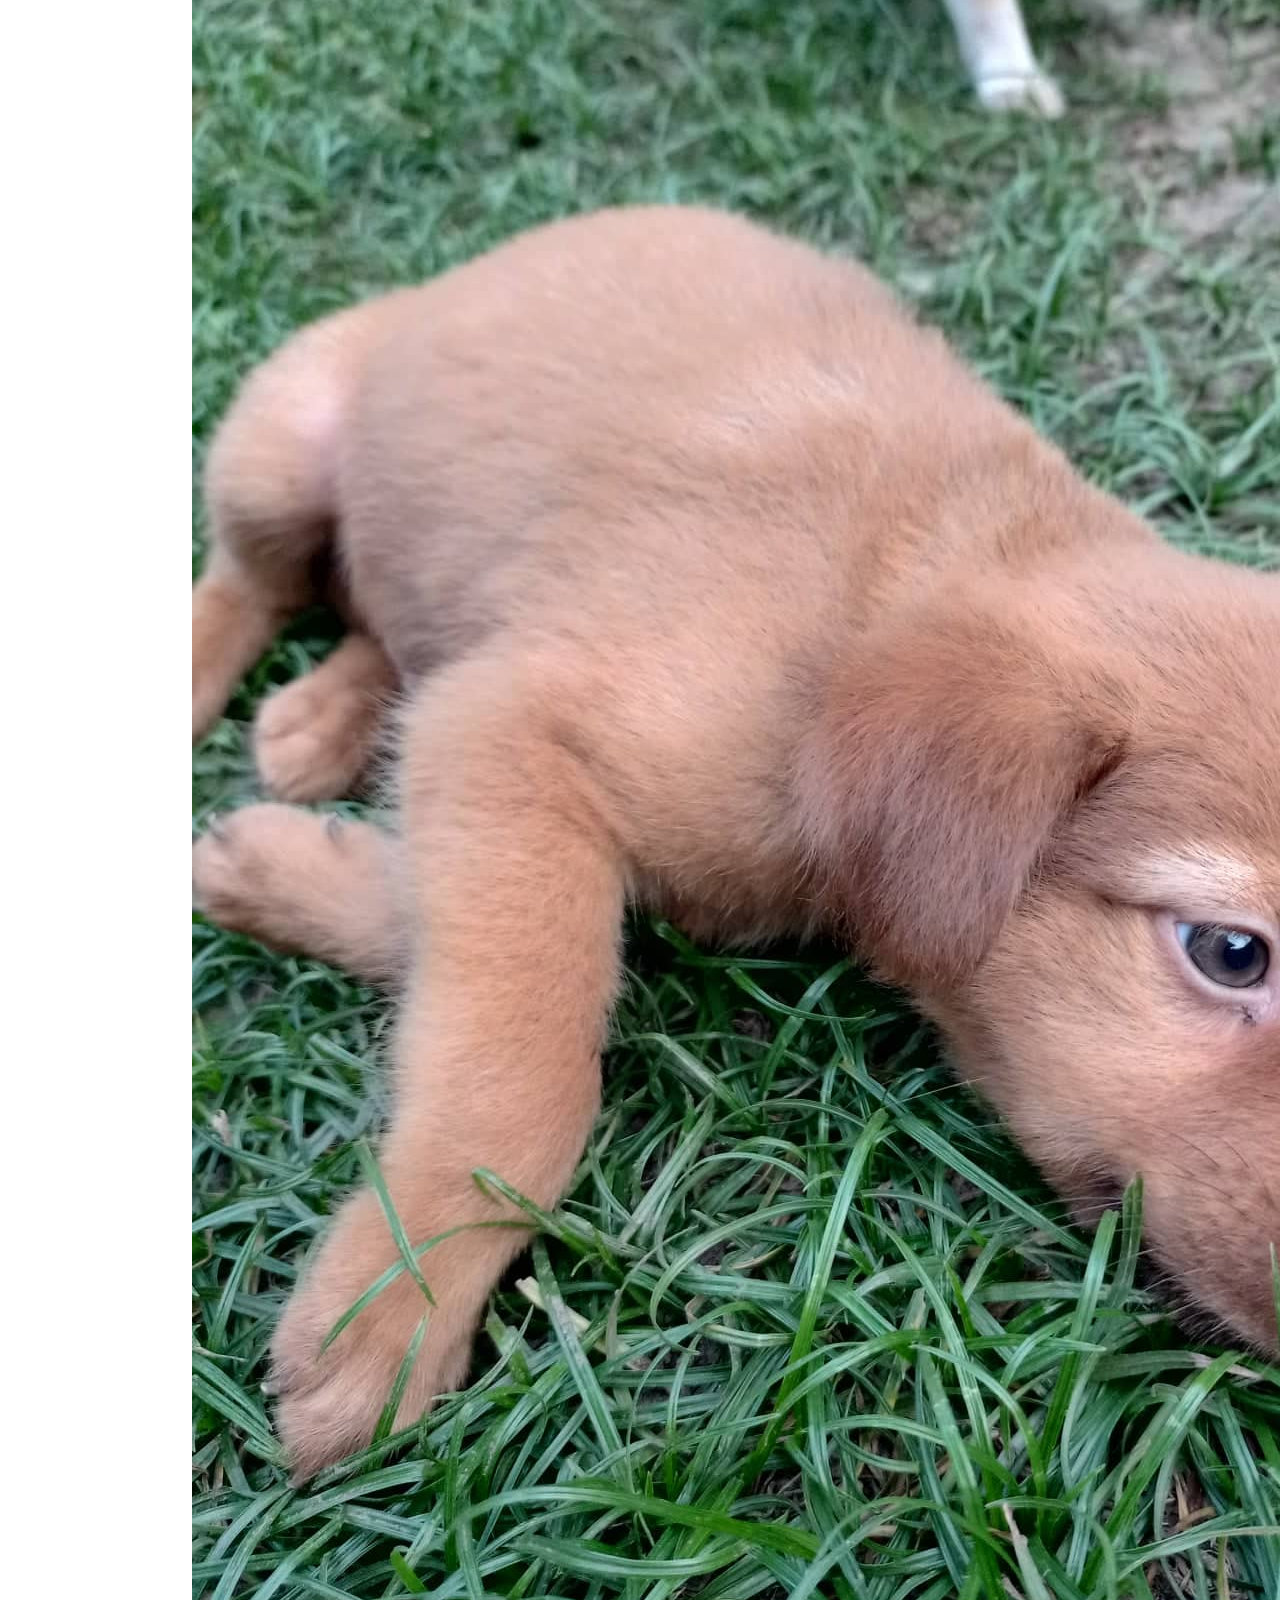
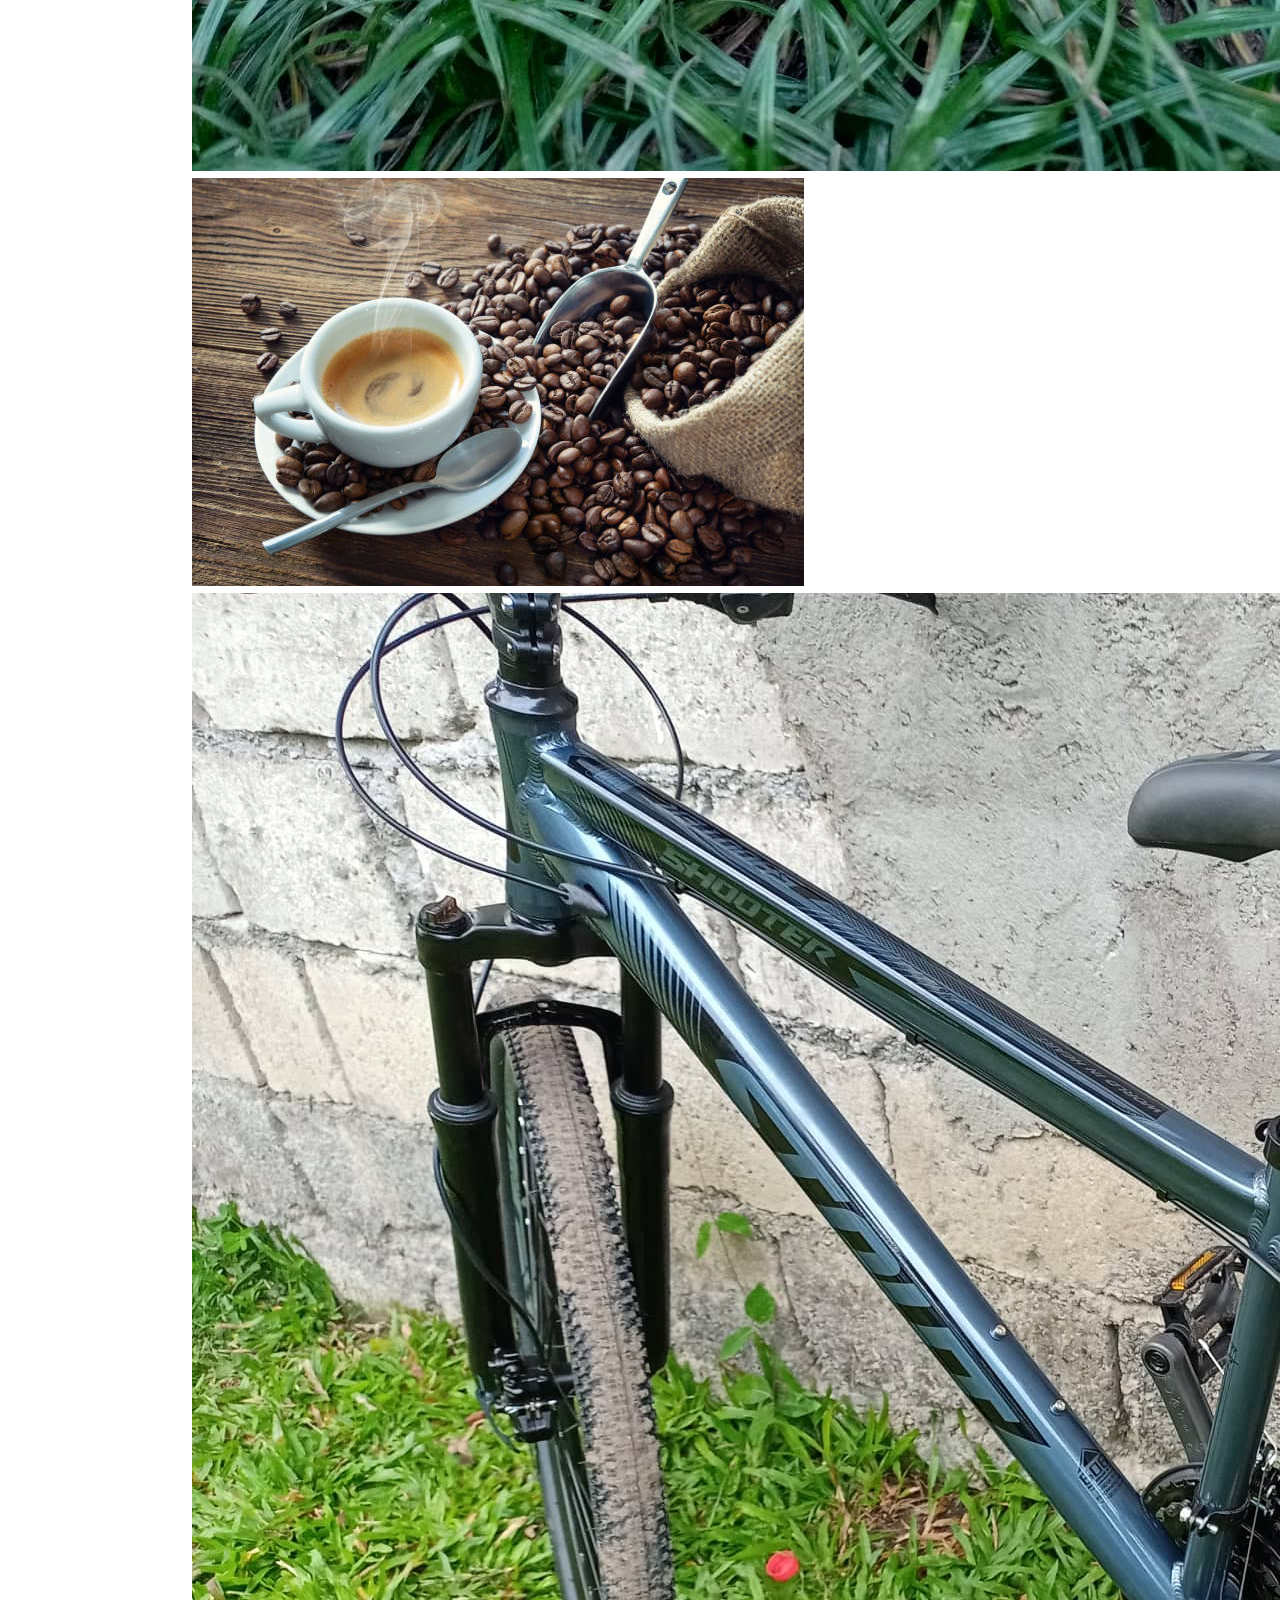
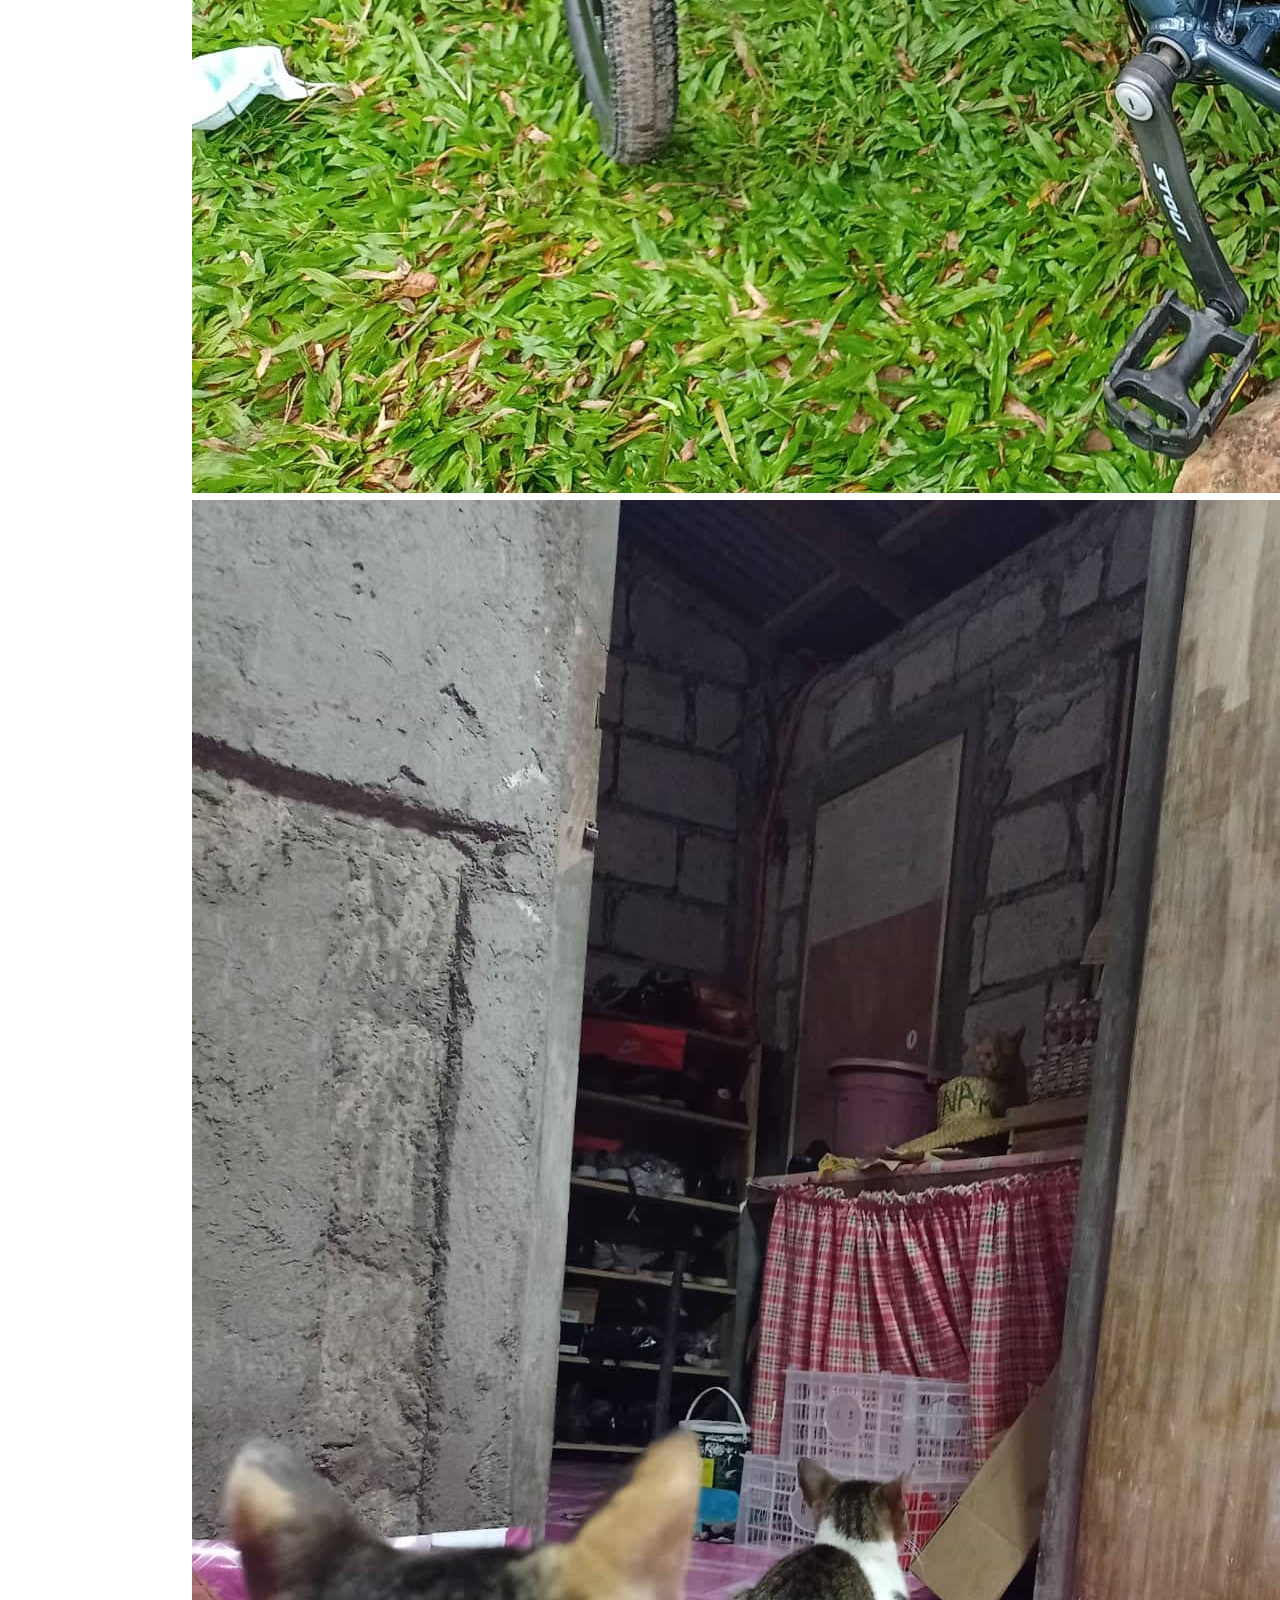
<file: interest.html>
<!DOCTYPE html>
<html>
    <head>
        <meta name="viewport" content="width=device-width", initial-scale="1.0%">
        <title>Interest</title>
        <link rel="stylesheet" href="style.css">
    </head>
    <body>
        <section class="interest-header">
            <nav>
                <a href="index.html"><img src="images/logo.png"></a>
                <div class="nav-links">
                    <ul>
                        <li><a href="index.html">Home</a></li>
                        <li><a href="about.html">About</a></li>
                        <li><a href="interest.html">Interest</a></li>
                        <li><a href="contact.html">Contact</a></li>
                    </ul>
                </div>
            </nav>
        </section>
        <section>
            
                <input type="radio" name="Photos" class="input1" id="check1" checked>
                <input type="radio" name="Photos" class="input1" id="check2" >
                <input type="radio" name="Photos" class="input1" id="check3" >
                <input type="radio" name="Photos" class="input1" id="check4" >
                <input type="radio" name="Photos" class="input1" id="check5" >
            
            <div class="container">
                <h1 class="myinterest">My Interest</h1>
                <div class="top-content">
                    <h3>Photo Gallery</h3>
                    <label for="check1">All Photos</label>
                    <label for="check2">Bike Photos</label>
                    <label for="check3">Cat Photos</label>
                    <label for="check4">Dog Photos</label>
                    <label for="check5">Coffee Photos</label>
                </div>

                <div class="photo-gallery">
                    <div class="pic bike">
                        <img src="images/bike1.jpg">
                    </div>
                    <div class="pic cats">
                        <img src="images/cat1.jpg">
                    </div>
                    <div class="pic dogs">
                        <img src="images/dog1.jpg">
                    </div>
                    <div class="pic coffee">
                        <img src="images/coffee1.jpg">
                    </div>
                    <div class="pic bike">
                        <img src="images/bike2.jpg">
                    </div>
                    <div class="pic cats">
                        <img src="images/cat2.jpg">
                    </div>
                    <div class="pic dogs">
                        <img src="images/dog2.jpg">
                    </div>
                    <div class="pic coffee">
                        <img src="images/coffee2.jpg">
                    </div>
                    <div class="pic bike">
                        <img src="images/bike3.jpg">
                    </div>
                    <div class="pic cats">
                        <img src="images/cat3.jpg">
                    </div>
                    <div class="pic dogs">
                        <img src="images/dog3.jpg">
                    </div>
                    <div class="pic coffee">
                        <img src="images/coffee3.jpg">
                    </div>
                    <div class="pic bike">
                        <img src="images/bike4.jpg">
                    </div>
                    <div class="pic coffee">
                        <img src="images/coffee4.jpg">
                    </div>
                    <div class="pic cats">
                        <img src="images/cat4.jpg">
                    </div>
                    <div class="pic dogs">
                        <img src="images/dog4.jpg">
                    </div>
                    <div class="pic cats">
                        <img src="images/cat5.jpg">
                    </div>
                    <div class="pic dogs">
                        <img src="images/dog5.jpg">
                    </div>
                </div>
            </div>
        </section>
    </body>
</html>
</file>
<file: style.css>
@import url('https://fonts.googleapis.com/css2?family=Poppins:wght@300;400;500&display=swap');
*{
    margin: 0;
    padding: 0;
    box-sizing: border-box;
    font-family: 'Poppins', sans-serif;
    scroll-behavior: smooth;
    list-style: none;
    text-decoration: none;
}
header{
    position: fixed;
    top: 0;
    right: 0;
    width: 100%;
    display: flex;
    z-index: 1000;
    align-items: center;
    justify-content: space-between;
    padding: 20px 130px;
    background-color: #22333b;
}
.logo{
    color: #ffffff;
}
.navbar{
    display: flex;
}
.navbar a{
    color: #ffffff;
    font-size: medium;
    padding: 10px 20px;
    
}
.navbar a:hover{
    color: #5e503f;
    transition: .4s;
    background-color: #ffffff;
    border-radius: 5px;
}
section{
    padding: 0px 15%;
}
.home{
    width: 100%;
    min-height: 100vh;
    display: grid;
    grid-template-columns: repeat(2, 1fr);
    grid-gap: 1.5rem;
    align-items: center;
    background-color: #eae0d5;
    
}
.home-image{
    padding-top: 15%;
 ;
}
.home img{
    height: 500px;
    width: auto;  
    border: 2px double #5e503f ;
}
.about{
    display: flex;
    justify-content: space-between;
    align-items: center;
    background-color: #5e503f;
    padding: 20px 100px;
    width: 100%;
    min-height: 100vh;
}
.about-text p{
    border: 2px solid #eae0d5;
    border-radius: 15px;
    padding: 0px 100px;
    color: #ffffff;
}
.about-image img{
    border: 2px solid #22333b;
    background-color: #eae0d5;
}
.interest{
    
    margin: auto;
    background: #eae0d5;
    overflow: auto;
    width: 100%;
    min-height: 100vh;
}

.int{
    display: flex;
    align-items: center;
    padding: 15px;
    justify-content: center;
    margin-top: 20px;
}
.gallery{
    margin: 5px;
    border: 2px solid #22333b;
    float: left;
    width: 390px;
}
.gallery:hover{
    box-shadow: 10px 10px 5px #22333b;
}
.gallery img{ 
    width: 100%;
    height: 300px;
}
.des{
    padding: 15px;
    text-align: center;
}
.contact{
    display: grid;
    place-items: center;
    width: 100%;
    min-height: 100vh;
    background-color: #5e503f;
}

.contact-box{
    width: 800px;
    height: 500px;
    box-shadow: 0 0 20px 0 #22333b;
    background-color: #eae0d5;
}
form{
    display: grid;
    place-items: center;
    padding-top: 80px;
}
.field{
    width: 400px;
    height: 40px;
    margin-top: 20px;
    padding-left: 10px;
    padding-right: 10px;
    border: 1 px solid #ffffff;
    border-radius: 15px;
    outline: none;
}
#textarea-field{
    height: 150px;
    padding-top: 10px;
}
.btn{
    border-radius: 20px;
    color: #353535;
    background-color: #ffffff;
    margin-top: 18px;
    padding: 10px;
    font-size: 12px;
    border: none;

}
.btn:hover{
    background-color: #22333b;
    color: #ffffff;
    transition: .4s;
}
.contact-h1 h1{
    color: #ffffff;
    margin-top: 15px;
}
footer{
    display: flex;
    justify-content: center;
    align-items: center;
    padding: 20px;
    background-color: #22333b;
    color: #ffffff;
}
</file>
